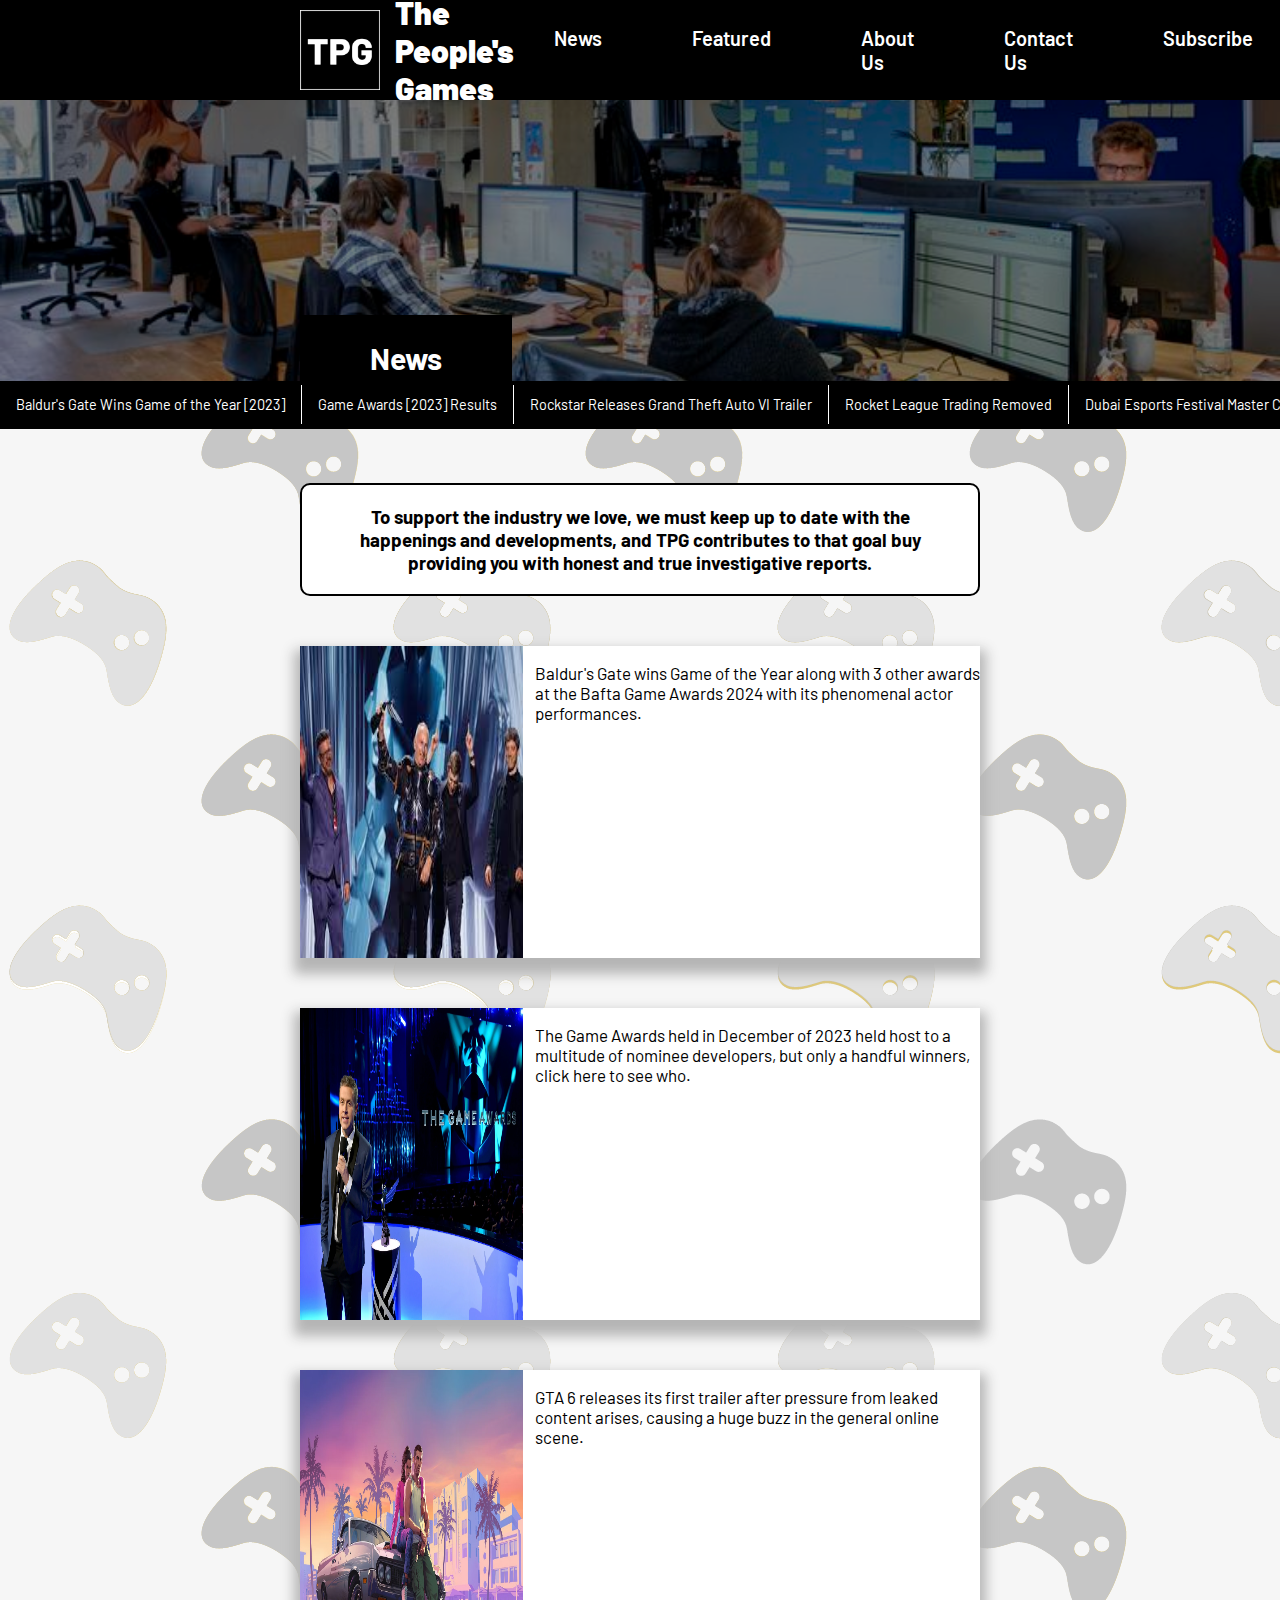
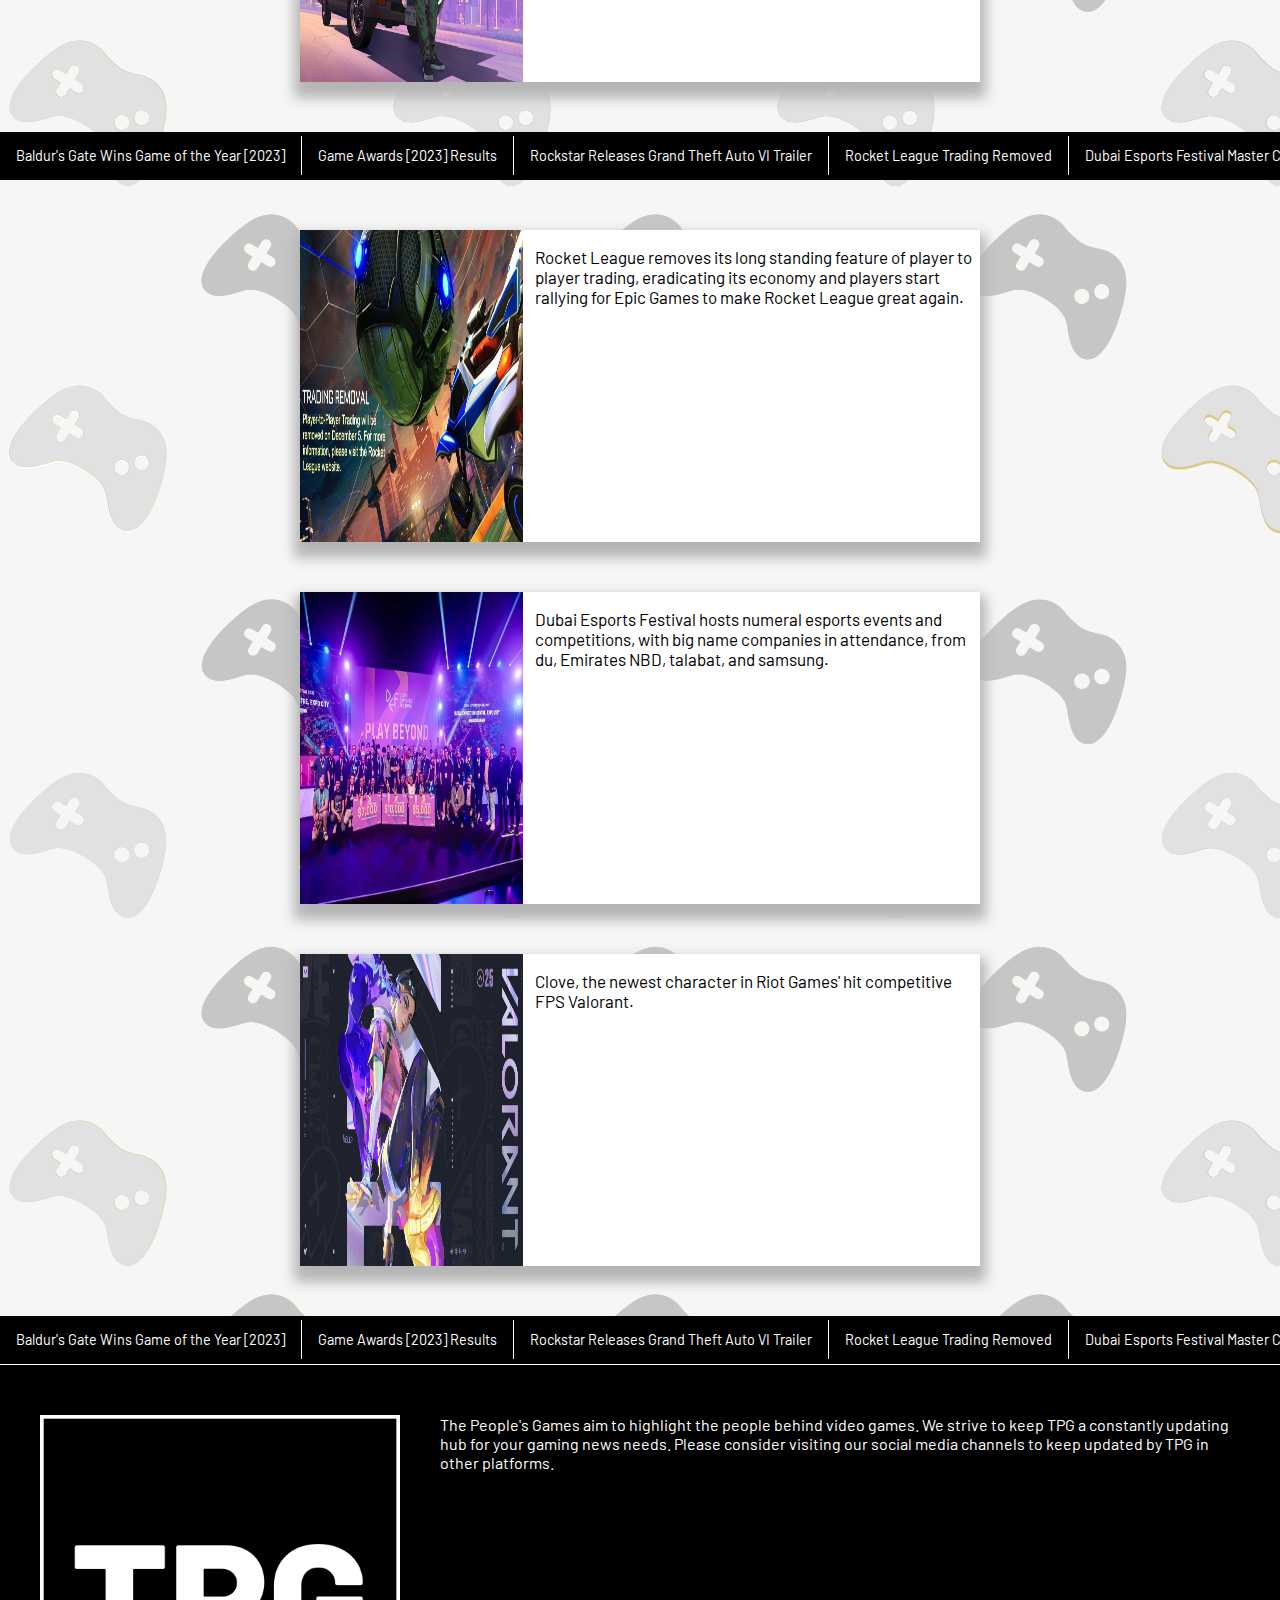
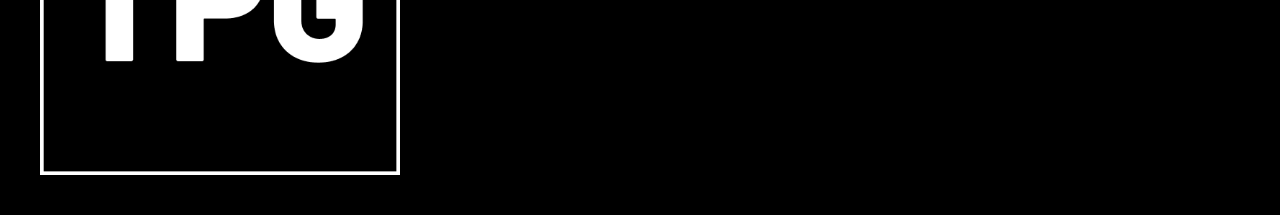
<file: index2.html>
<!DOCTYPE html>
<html lang="en">
<head>
    <meta charset="UTF-8">
    <meta name="viewport" content="width=device-width, initial-scale=1.0">
    <title>News</title>

    <link rel="preconnect" href="https://fonts.googleapis.com">
    <link rel="preconnect" href="https://fonts.gstatic.com" crossorigin>
    <link href="https://fonts.googleapis.com/css2?family=Barlow:ital,wght@0,100;0,200;0,300;0,400;0,500;0,600;0,700;0,800;0,900;1,100;1,200;1,300;1,400;1,500;1,600;1,700;1,800;1,900&display=swap" rel="stylesheet">

    <link rel="stylesheet" href="style2.css">
</head>
<body>
    
    <header>
        <a href="index.html"><img id="TPGlogo" src="logo.png" alt="tpg logo"></a> <!-- on click go to homepage (index) -->
        <a href="index.html"><h1>The People's Games</h1></a>

        <nav>  
            <ul>
                <li><a class="marginright" href="index2.html">News</a> <!-- index2 --></li>

                <li><a class="marginright" href="index3.html">Featured</a> <!-- index3  --></li>

                <li><a class="marginright" href="index4.html">About Us</a> <!-- index4 -->

                <li><a class="marginright" href="index5.html">Contact Us</a> <!-- index5 -->

                <li><a href="index6.html">Subscribe</a> <!-- index6 --></li>
            </ul>
        </nav>
    </header>

    <div class="underbanner">
        <img id="bannerpic" src="developmentoffice.jpg" alt="developer office">

        <div class="newstitle">     
            <h2>News</h2>
        </div>
    </div>

    <div id='headlines1'>
        <div class='scroll' id='scrollone'>
            <div class='item'> <a href="https://thegameawards.com/nominees/game-of-the-year" target="_blank">Baldur's Gate Wins Game of the Year [2023]</a></div>
            <div class='item'> <a href="https://thegameawards.com/" target="_blank">Game Awards [2023] Results</a></div>
            <div class='item'> <a href="https://www.rockstargames.com/videos/666666" target="_blank">Rockstar Releases Grand Theft Auto VI Trailer</a></div>
            <div class='item'> <a href="https://www.rocketleague.com/en/news/removing-playertoplayer-trading-in-december" target="_blank">Rocket League Trading Removed</a></div>
            <div class='item'> <a href="https://www.dubaiesportsfestival.com/en/home" target="_blank">Dubai Esports Festival Master Cup and Other Results</a></div>
            <div class='item'> <a href="https://playvalorant.com/en-us/agents/clove/" target="_blank">New Valorant Agent "Clove"</a></div>
        </div>
    </div>

    <h3>
        To support the industry we love, we must keep up to date with the happenings and developments, and TPG contributes to that goal buy providing you with honest and true investigative reports.
    </h3>

    <a class="newsa" id="news1a" href="https://thegameawards.com/nominees/game-of-the-year" target="_blank">
        <section class="newsblock">

            <div class="news1pic">
                <img src="baldur.jpg" alt="baldurwinner">
            </div>
    
            <div class="news1caption">
                <p>
                    Baldur's Gate wins Game of the Year along with 3 other awards at the Bafta Game Awards 2024 with its phenomenal actor performances.
                </p>
            </div>
        </section>
    </a>

    <a class="newsa" id="news2a" href="https://thegameawards.com/" target="_blank">
        <section class="newsblock">

            <div class="news2pic">
                <img src="gameawards.webp" alt="gameawards">
            </div>
    
            <div class="news2caption">
                <p>
                    The Game Awards held in December of 2023 held host to a multitude of nominee developers, but only a handful winners, click here to see who.
                </p>
            </div>          
        </section>
    </a>
    
    <a class="newsa" id="news3a" href="https://www.rockstargames.com/videos/666666" target="_blank">
        <section class="newsblock">

            <div class="news3pic">
                <img src="gta6.avif" alt="gta6">
            </div>
    
            <div class="news3caption">
                <p>
                    GTA 6 releases its first trailer after pressure from leaked content arises, causing a huge buzz in the general online scene.
                </p>
            </div>          
        </section>
    </a>
    


    <div id='headlines2'>
        <div class='scroll' id='scrollone'>
            <div class='item'> <a href="https://thegameawards.com/nominees/game-of-the-year" target="_blank">Baldur's Gate Wins Game of the Year [2023]</a></div>
            <div class='item'> <a href="https://thegameawards.com/" target="_blank">Game Awards [2023] Results</a></div>
            <div class='item'> <a href="https://www.rockstargames.com/videos/666666" target="_blank">Rockstar Releases Grand Theft Auto VI Trailer</a></div>
            <div class='item'> <a href="https://www.rocketleague.com/en/news/removing-playertoplayer-trading-in-december" target="_blank">Rocket League Trading Removed</a></div>
            <div class='item'> <a href="https://www.dubaiesportsfestival.com/en/home" target="_blank">Dubai Esports Festival Master Cup and Other Results</a></div>
            <div class='item'> <a href="https://playvalorant.com/en-us/agents/clove/" target="_blank">New Valorant Agent "Clove"</a></div>
        </div>
    </div>



    <a class="newsa" id="news4a" href="https://www.rocketleague.com/en/news/removing-playertoplayer-trading-in-december" target="_blank">
        <section class="newsblock">

            <div class="news4pic">
                <img src="rokcetleague.webp " alt="rocketleague">
            </div>
    
            <div class="news4caption">
                <p>
                    Rocket League removes its long standing feature of player to player trading, eradicating its economy and players start rallying for Epic Games to make Rocket League great again.
                </p>
            </div>          
        </section>
    </a>

    <a class="newsa" id="news5a" href="https://www.dubaiesportsfestival.com/en/home" target="_blank">
        <section class="newsblock">

            <div class="news5pic">
                <img src="dubai.webp" alt="dubaiesportsfestival">
            </div>
    
            <div class="news5caption">
                <p>
                    Dubai Esports Festival hosts numeral esports events and competitions, with big name companies in attendance, from du, Emirates NBD, talabat, and samsung.
                </p>
            </div>          
        </section>
    </a>


    <a class="newsa" id="news6a" href="https://playvalorant.com/en-us/agents/clove/" target="_blank">
        <section class="newsblock">

            <div class="news6pic">
                <img src="clove.jpg" alt="clove">
            </div>
    
            <div class="news5caption">
                <p>
                    Clove, the newest character in Riot Games' hit competitive FPS Valorant.
                </p>
            </div>          
        </section>
    </a>

    <div id='headlines3'>
        <div class='scroll' id='scrollone'>
            <div class='item'> <a href="https://thegameawards.com/nominees/game-of-the-year" target="_blank">Baldur's Gate Wins Game of the Year [2023]</a></div>
            <div class='item'> <a href="https://thegameawards.com/" target="_blank">Game Awards [2023] Results</a></div>
            <div class='item'> <a href="https://www.rockstargames.com/videos/666666" target="_blank">Rockstar Releases Grand Theft Auto VI Trailer</a></div>
            <div class='item'> <a href="https://www.rocketleague.com/en/news/removing-playertoplayer-trading-in-december" target="_blank">Rocket League Trading Removed</a></div>
            <div class='item'> <a href="https://www.dubaiesportsfestival.com/en/home" target="_blank">Dubai Esports Festival Master Cup and Other Results</a></div>
            <div class='item'> <a href="https://playvalorant.com/en-us/agents/clove/" target="_blank">New Valorant Agent "Clove"</a></div>
        </div>
    </div>

    <footer>
        <img src="logo.png" alt="" class="logofooter">

        <div class="copyright">
            The People's Games aim to highlight the people behind video games. We strive to keep TPG a constantly updating hub for your gaming news needs. Please consider visiting our social media channels to keep updated by TPG in other platforms. 
        </div>
    </footer>



    
</body>
</html>
</file>
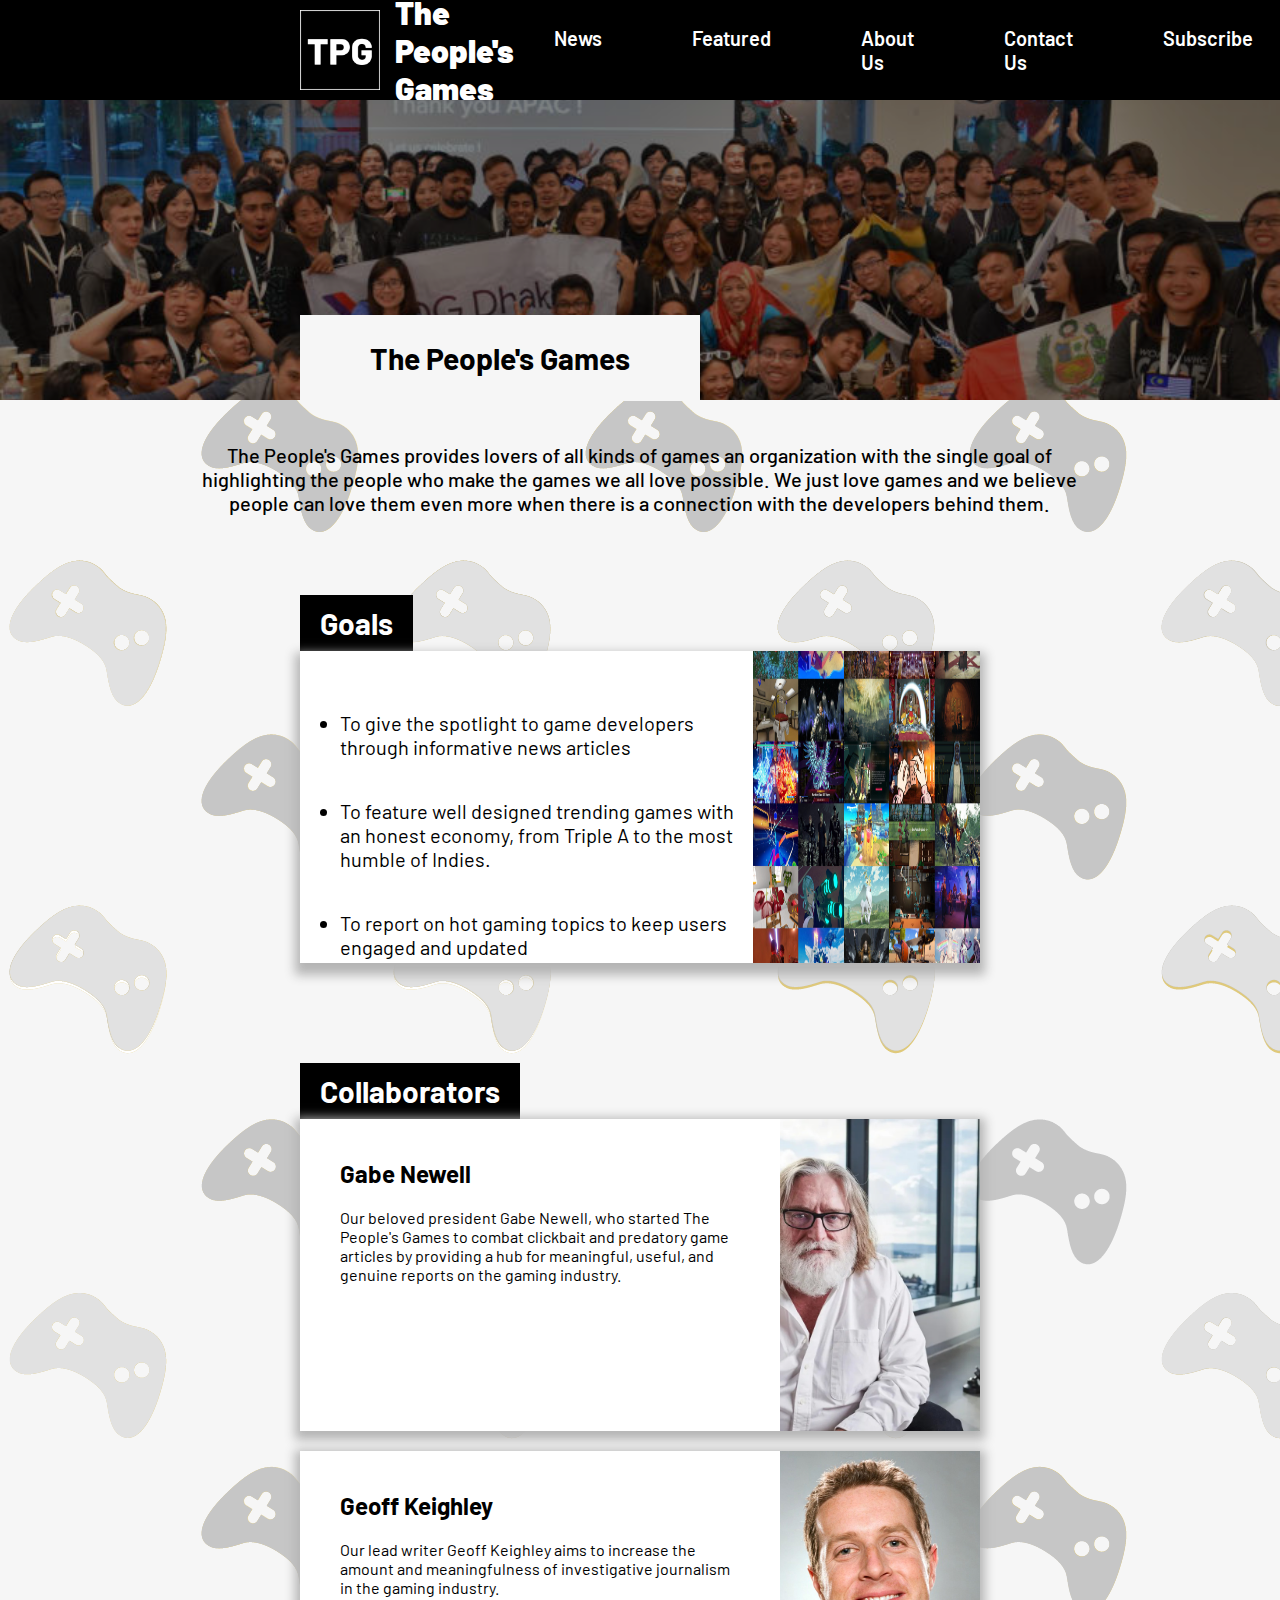
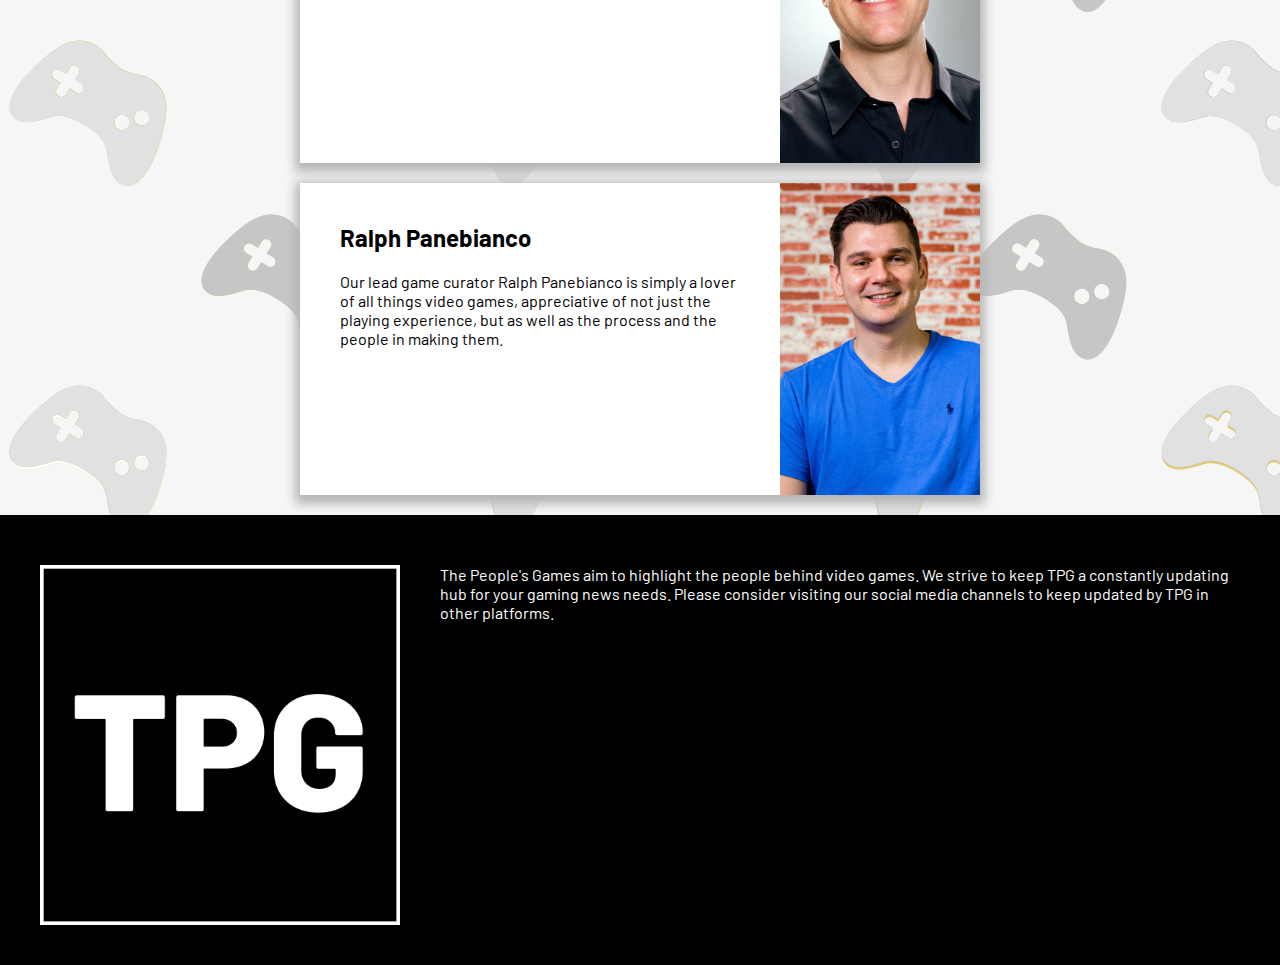
<file: index4.html>
<!DOCTYPE html>
<html lang="en">
<head>
    <meta charset="UTF-8">
    <meta name="viewport" content="width=device-width, initial-scale=1.0">
    <title>About Us</title>

    <link rel="preconnect" href="https://fonts.googleapis.com">
    <link rel="preconnect" href="https://fonts.gstatic.com" crossorigin>
    <link href="https://fonts.googleapis.com/css2?family=Barlow:ital,wght@0,100;0,200;0,300;0,400;0,500;0,600;0,700;0,800;0,900;1,100;1,200;1,300;1,400;1,500;1,600;1,700;1,800;1,900&display=swap" rel="stylesheet">

    <link rel="stylesheet" href="style4.css">
</head>
<body>
    
    <header>
        <a href="index.html"><img id="TPGlogo" src="logo.png" alt="tpg logo"></a> <!-- on click go to homepage (index) -->
        <a href="index.html"><h1>The People's Games</h1></a>

        <nav>  
            <ul>
                <li><a class="marginright" href="index2.html">News</a> <!-- index2 --></li>

                <li><a class="marginright" href="index3.html">Featured</a> <!-- index3  --></li>

                <li><a class="marginright" href="index4.html">About Us</a> <!-- index4 -->

                <li><a class="marginright" href="index5.html">Contact Us</a> <!-- index5 -->

                <li><a href="index6.html">Subscribe</a> <!-- index6 --></li>
            </ul>
        </nav>
    </header>

    <div class="underbanner">
        <img id="bannerpic" src="groupic.jpeg" alt="group pic">

        <div class="newstitle">     
            <h2>The People's Games</h2>
        </div>
    </div>

    <p class="aboutusp">
        The People's Games provides lovers of all kinds of games an organization with the single goal of highlighting the people who make the games we all love possible. We just love games and we believe people can love them even more when there is a connection with the developers behind them.
    </p>


    <h2 class="goals">
        Goals
    </h2>   

    <section class="element1">

        <div class="gamecaption">
            <ul>
                <li>To give the spotlight to game developers through informative news articles</li>
                <li>To feature well designed trending games with an honest economy, from Triple A to the most humble of Indies.</li>
                <li>To report on hot gaming topics to keep users engaged and updated</li>
            </ul>
        </div>

        <div class="game">
            <img src="games.jpg" alt="games">
        </div>

    </section>








    <h2 class="collaborators">
        Collaborators
    </h2> 

    <section class="element">

        <div class="gabecaption">
            <h2>
                Gabe Newell
            </h2>
            <p>
                Our beloved president Gabe Newell, who started The People's Games to combat clickbait and predatory game articles by providing a hub for meaningful, useful, and genuine reports on the gaming industry.
            </p>
        </div>

        <div class="gabenpic">
            <img src="gaben.jpg" alt="gabe newell">
        </div>

    </section>

    <section class="element">

        <div class="geoffcaption">
            <h2>
                Geoff Keighley
            </h2>
            <p>
                Our lead writer Geoff Keighley aims to increase the amount and meaningfulness of investigative journalism in the gaming industry.  
            </p>
        </div>

        <div class="geoffpic">
            <img src="geoff.webp" alt="geoff keighley">
        </div>

    </section>

    <section class="element">

        <div class="ralphcaption">
            <h2>
                Ralph Panebianco
            </h2>
            <p>
                Our lead game curator Ralph Panebianco is simply a lover of all things video games, appreciative of not just the playing experience, but as well as the process and the people in making them. 
            </p>
        </div>

        <div class="ralphpic">
            <img src="ralph.jpg" alt="ralph panebianco">
        </div>

    </section>











    <footer>
        <img src="logo.png" alt="" class="logofooter">

        <div class="copyright">
            The People's Games aim to highlight the people behind video games. We strive to keep TPG a constantly updating hub for your gaming news needs. Please consider visiting our social media channels to keep updated by TPG in other platforms. 
        </div>
    </footer>


</body>
</html>
</file>
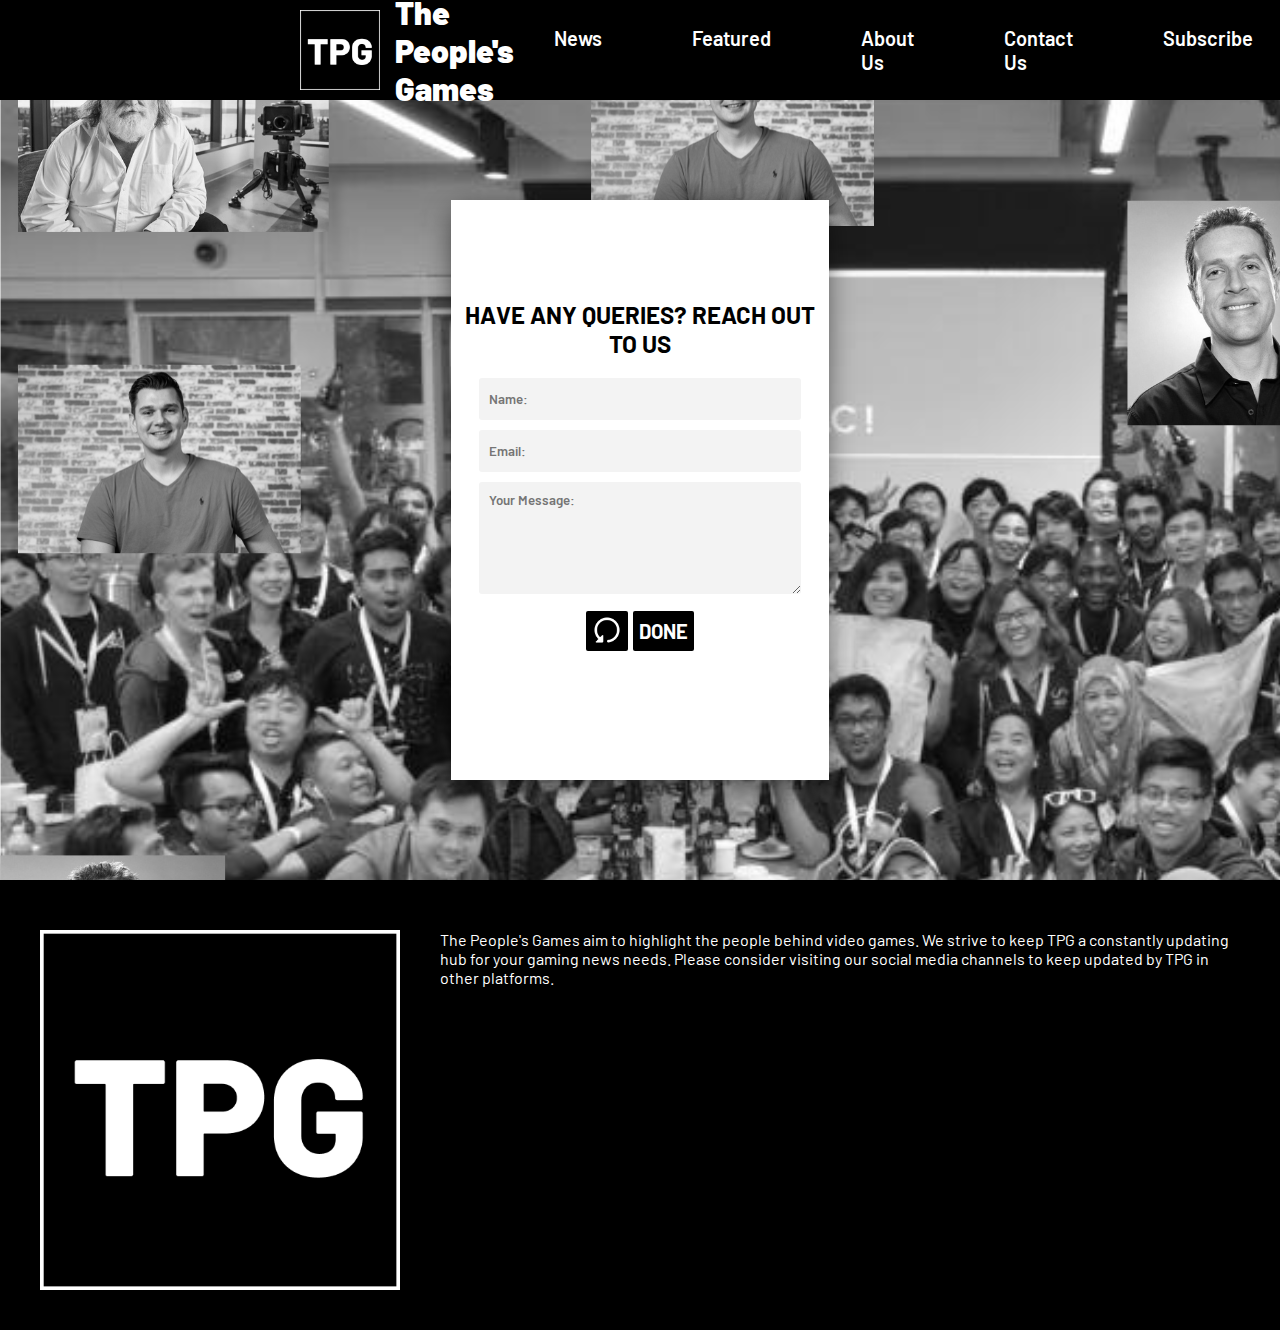
<file: index5.html>
<!DOCTYPE html>
<html lang="en">
<head>
    <meta charset="UTF-8">
    <meta name="viewport" content="width=device-width, initial-scale=1.0">
    <title>Contact Us</title>

    <link rel="preconnect" href="https://fonts.googleapis.com">
    <link rel="preconnect" href="https://fonts.gstatic.com" crossorigin>
    <link href="https://fonts.googleapis.com/css2?family=Barlow:ital,wght@0,100;0,200;0,300;0,400;0,500;0,600;0,700;0,800;0,900;1,100;1,200;1,300;1,400;1,500;1,600;1,700;1,800;1,900&display=swap" rel="stylesheet">

    <link rel="stylesheet" href="style5.css">
</head>


<body>
    
    <header>
        <a href="index.html"><img id="TPGlogo" src="logo.png" alt="tpg logo"></a> <!-- on click go to homepage (index) -->
        <a href="index.html"><h1>The People's Games</h1></a>

        <nav>  
            <ul>
                <li><a class="marginright" href="index2.html">News</a> <!-- index2 --></li>

                <li><a class="marginright" href="index3.html">Featured</a> <!-- index3  --></li>

                <li><a class="marginright" href="index4.html">About Us</a> <!-- index4 -->

                <li><a class="marginright" href="index5.html">Contact Us</a> <!-- index5 -->

                <li><a href="index6.html">Subscribe</a> <!-- index6 --></li>
            </ul>
        </nav>
    </header>

    <form action="index7.html" method="get">   <!-- form submitted webpage -->
            
        <h2>HAVE ANY QUERIES? REACH OUT TO US</h2>
        
        <div class="inputdiv">
            <label for="email" hidden>Email:</label>
            <input type="text" id="email" name="name" placeholder="Name:">

            <label for="name" hidden>Name:</label>
            <input type="text" id="name" name="email" placeholder="Email:">

            <label for="message" hidden>Your Message:</label>
            <textarea name="message" id="message" placeholder="Your Message:"></textarea>
            
            <div class="buttons">
                <button class="reset" type="reset"><img src="reset.png" alt="reset"></button>
                <button class="submit" type="submit">DONE</button>
            </div>
            
        </div>
    </form>



    <footer>
        <img src="logo.png" alt="" class="logofooter">

        <div class="copyright">
            The People's Games aim to highlight the people behind video games. We strive to keep TPG a constantly updating hub for your gaming news needs. Please consider visiting our social media channels to keep updated by TPG in other platforms. 
        </div>
    </footer>

    
</body>
</html>
</file>
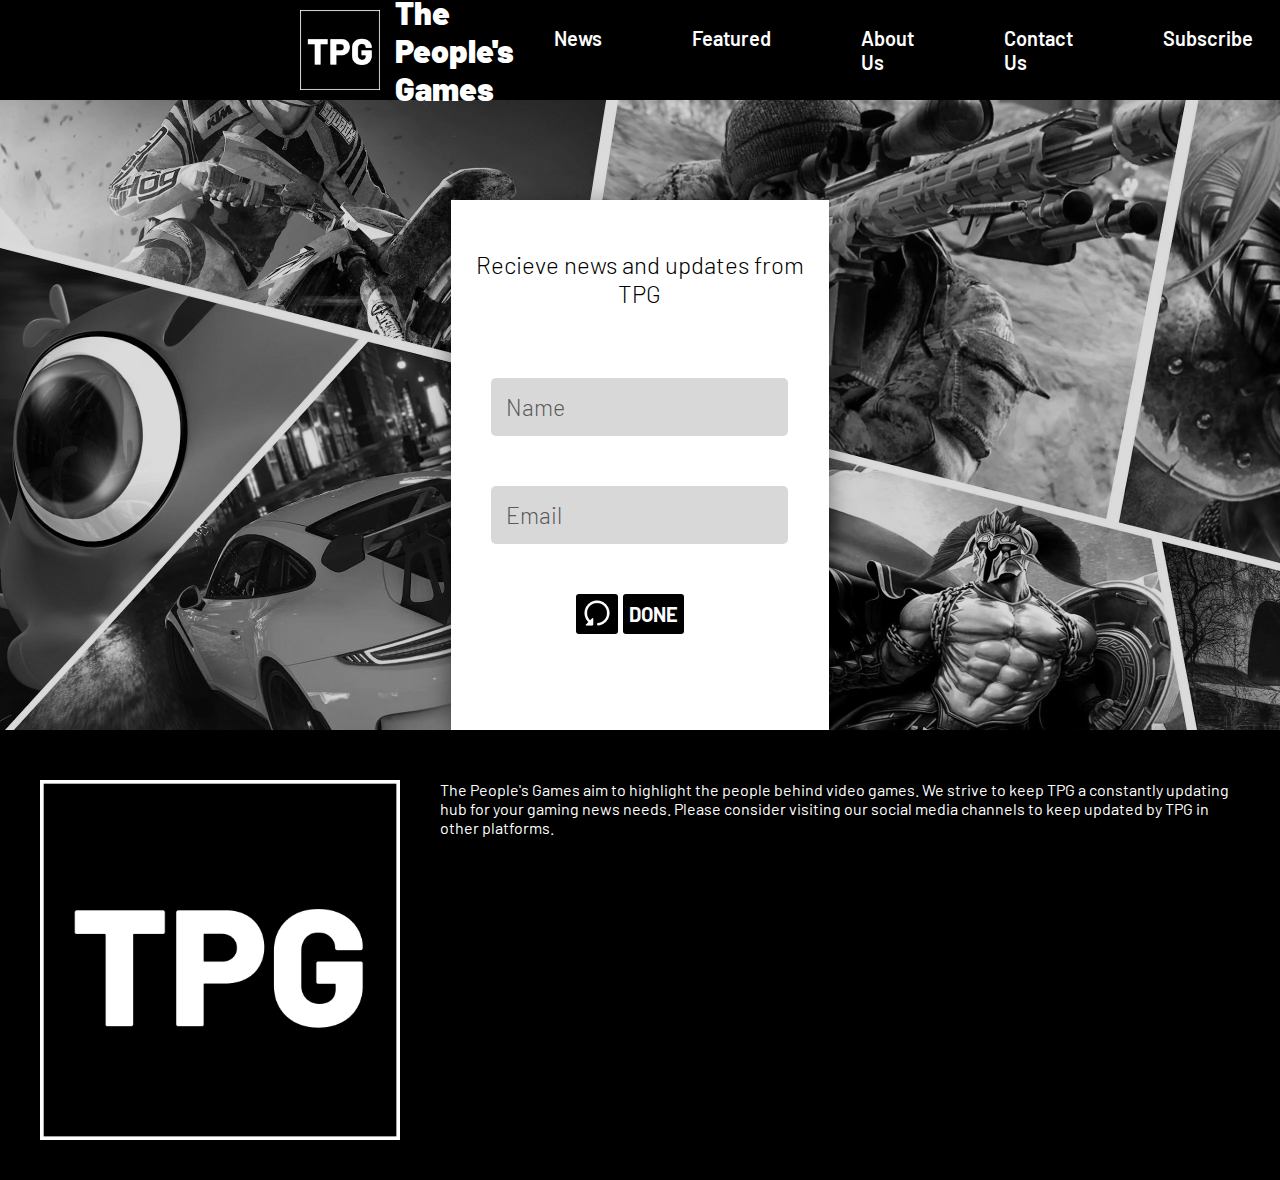
<file: index6.html>
<!DOCTYPE html>
<html lang="en">
<head>
    <meta charset="UTF-8">
    <meta name="viewport" content="width=device-width, initial-scale=1.0">
    <title>Subscribe</title>

    <link rel="preconnect" href="https://fonts.googleapis.com">
    <link rel="preconnect" href="https://fonts.gstatic.com" crossorigin>
    <link href="https://fonts.googleapis.com/css2?family=Barlow:ital,wght@0,100;0,200;0,300;0,400;0,500;0,600;0,700;0,800;0,900;1,100;1,200;1,300;1,400;1,500;1,600;1,700;1,800;1,900&display=swap" rel="stylesheet">

    <link rel="stylesheet" href="style6.css">
</head>
<body class="games">
    
    <header>
        <a href="index.html"><img id="TPGlogo" src="logo.png" alt="tpg logo"></a> <!-- on click go to homepage (index) -->
        <a href="index.html"><h1>The People's Games</h1></a>

        <nav>  
            <ul>
                <li><a class="marginright" href="index2.html">News</a> <!-- index2 --></li>

                <li><a class="marginright" href="index3.html">Featured</a> <!-- index3  --></li>

                <li><a class="marginright" href="index4.html">About Us</a> <!-- index4 -->

                <li><a class="marginright" href="index5.html">Contact Us</a> <!-- index5 -->

                <li><a href="index6.html">Subscribe</a> <!-- index6 --></li>
            </ul>
        </nav>
    </header>


    <form action="index7.html">   <!-- form submitted webpage -->
            
        <h2>Recieve news and updates from TPG</h2>
        
        <div class="inputdiv">
            <label for="email" hidden>Email:</label>
            <input type="text" id="email" name="name" placeholder="Name"> <br>

            <label for="name" hidden>Name:</label>
            <input type="text" id="name" name="email" placeholder="Email">
            
            <div class="buttons">
                <button class="reset" type="reset"><img src="reset.png" alt="reset"></button>
                <button class="submit" type="submit">DONE</button>
            </div>
            
        </div>
    </form>
    



    <footer>
        <img src="logo.png" alt="" class="logofooter">

        <div class="copyright">
            The People's Games aim to highlight the people behind video games. We strive to keep TPG a constantly updating hub for your gaming news needs. Please consider visiting our social media channels to keep updated by TPG in other platforms. 
        </div>
    </footer>

</body>
</html>
</file>
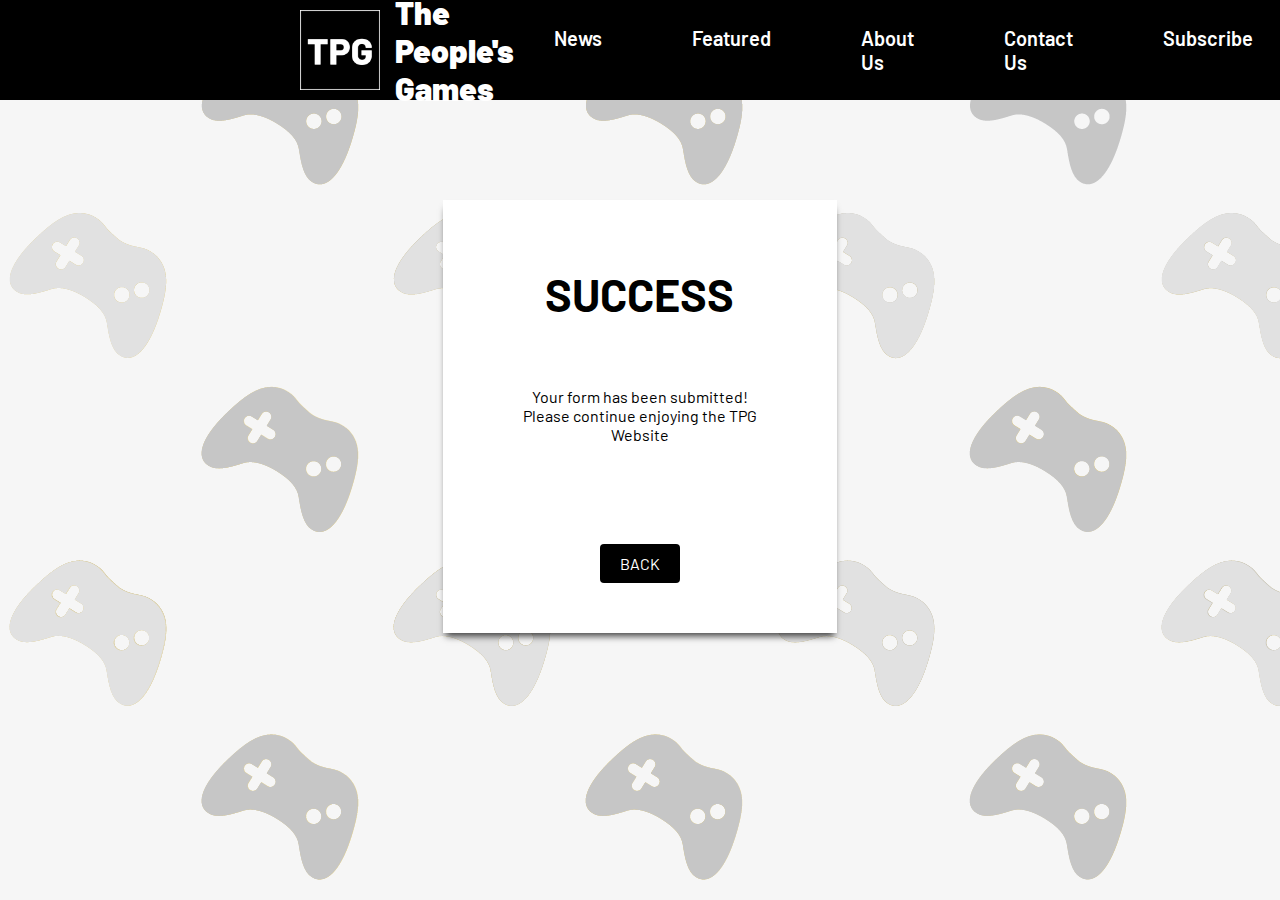
<file: index7.html>
<!DOCTYPE html>
<html lang="en">
<head>
    <meta charset="UTF-8">
    <meta name="viewport" content="width=device-width, initial-scale=1.0">
    <title>Submitted</title>

    <link rel="preconnect" href="https://fonts.googleapis.com">
    <link rel="preconnect" href="https://fonts.gstatic.com" crossorigin>
    <link href="https://fonts.googleapis.com/css2?family=Barlow:ital,wght@0,100;0,200;0,300;0,400;0,500;0,600;0,700;0,800;0,900;1,100;1,200;1,300;1,400;1,500;1,600;1,700;1,800;1,900&display=swap" rel="stylesheet">

    <link rel="stylesheet" href="style7.css">

</head>
<body>
    
    <header> <!-- anchors to make website logo and title button to homepage -->
        <a href="index.html"><img id="TPGlogo" src="logo.png" alt="tpg logo"></a> <!-- on click go to homepage (index) -->
        <a href="index.html"><h1>The People's Games</h1></a>

        <!-- nav is nested within header for a compact design (header banner is present in all web pages) -->
        <nav>  
            <ul>
                <li><a  href="index2.html">News</a> <!-- index2 = news --></li>

                <li><a  href="index3.html">Featured</a> <!-- index3 = featured  --></li>

                <li><a  href="index4.html">About Us</a> <!-- index4 = about website page -->

                <li><a  href="index5.html">Contact Us</a> <!-- index5 = contact website page -->
                
                <li><a  href="index6.html">Subscribe</a> <!-- index6 = subscribe to website articles --></li>
            </ul>
        </nav>
    </header>




    <div class="message">
        <h2>SUCCESS</h2>

        <p>Your form  has been submitted! <br> Please continue enjoying the TPG Website</p>

        <div class="button">
            <a href="index1.html">BACK</a>
        </div>
    </div>















</body>
</html>
</file>
<file: style2.css>
/* PLEASE SKIP TO LINE 147, THESE STYLINGS ARE SAME AS INDEX1  */
/* PLEASE SKIP TO LINE 147, THESE STYLINGS ARE SAME AS INDEX1  */
/* PLEASE SKIP TO LINE 147, THESE STYLINGS ARE SAME AS INDEX1  */

body {
    font-family: "Barlow", sans-serif;
    margin: 0px;
    padding: 0px;
    background-image: url(controllerbg.png);  
}

a {
  text-decoration: none;
}

nav a:hover{
  color: rgb(0, 209, 0);
}

newsa a:visited {
  /* color: pink; */
}

header {
  background-color: black;
  width: auto;
  max-width: 100%;
  height: 100px;

  display: flex;
  align-items: center;
}

#TPGlogo {
  padding-left: 300px;
  width: 80px;
  height: 80px;
  float: left;
}

h1 {
  font-weight: 900;
  padding-left: 15px;
  color: white;
}

nav {
  margin-left: auto;
  margin-right: 210px;
  float: right;
}

nav a {
  font-size: 20px;
  font-weight: 600;
  text-decoration: none;
  color: white;
  margin-right: 90px;
}

nav ul {
  display: flex;  
  justify-content: space-between;
}

nav ul li {
  list-style-type: none;
  display: inline;
}

.underbanner {
  position: relative;
}

#bannerpic {
  width: 100%; 
  height: 300px;  
  object-fit: cover;
  filter: brightness(50%);
} 

.newstitle{
  position: absolute;
  background-color: black;
  top: 71%;
  left: 300px;
  padding: 0px 70px;
}

.newstitle h2 {
  font-size: 30px;
  font-weight: 700;
  color: white;
}

#headlines1 {
  width: 100%;
  height: 3rem;
  position: absolute;
  top: 42.3%;
  overflow: hidden;
  white-space: nowrap;
  background: #000;
  color: #fff;
}

#headlines1 .scroll {
  margin-top: 4px;
  margin-bottom: 3px;
  /* position: fixed; */
  background: #000;
  display: flex;
  align-items: center;
  justify-content: space-around;
  width: fit-content;
  white-space: nowrap;
  animation: loop 20s linear infinite;
}

@keyframes loop {
  0% {transform: translateX(100%);}
  100% {transform: translateX(-100%);}
}

#container .scroll#scroll-two {
  transform: translateX(100%);
  animation-delay: 0s; 
}

.item {
  display: flex;
  align-items: center;
  gap: 0 0.2rem;
  color: #ffffff;
  font-size: .9rem;
  background-color: #000000;
  padding: 0.7rem 1rem;
  white-space: nowrap;
  border-right: solid #ffffff 1px;
}

.item a{
  text-decoration: none;
  color: white;
}

/* /\ SAME ON EACH PAGE /\ */
/* /\ SAME ON EACH PAGE /\ */



h3 {
  text-align: center;
  width: 69%;
  margin-top: 80px;
  max-width: fit-content;
  background-color: rgb(255, 255, 255);
  border: solid black 2px;
  color: black;

  padding: 20px 20px;
  margin-left: 300px;
  margin-right: 300px;
  border-radius: 10px;
}








/* NEWS SECTIONS GENERAL STYLING */
.newsblock {
  /* border: solid red 1px; */
  margin: 50px 300px 0px 300px;
  display: flex;
  height: 312px;
  box-shadow: 0px 10px 12px 6px rgba(181,181,181,1);
  background-color: white;
}

.newsa a {
  text-decoration: none;
}
/* NEWS SECTIONS STYLING */








/* NEWS 1 SECTION STYLING */
.news1pic {
  flex: 1;
}

.news1pic img {
  width: 100%;
  height: 100%;
}

.news1caption {
  flex: 2;
  padding-left: 12px;
  color: #000;
}

.news1caption p {
  font-size: 17px;
}
/* NEWS 1 STYLING */






/* NEWS 2 STYLING */
.news2pic {
  flex: 1;
}

.news2pic img {
  width: 100%;
  height: 100%;
}

.news2caption {
  flex: 2;
  padding-left: 12px;
  color: #000;
}

.news2caption p {
  font-size: 17px;
}
/* NEWS 2 STYLING */






/* NEWS 3 STYLING */
.news3pic {
  flex: 1;
}

.news3pic img {
  width: 100%;
  height: 100%;
}

.news3caption {
  flex: 2;
  padding-left: 12px;
  color: #000;
}

.news3caption p {
  font-size: 17px;
}
/* NEWS 3 STYLING */










/* STYLING TRANSITION TO MAKE EACH NEWS ARTICLE INCREASE SCALE BY 1.02 TO INDICATE ON HOVER CLICKABLE */
.newsa {
  transition: transform 0.3s ease;
}

.newsa section:hover {
  transform: scale(1.02);
}








/* MARQUEE 2 */

#headlines2 {
  margin-top: 50px;
  width: 100%;
  height: 3rem;
  position: relative;
  overflow: hidden;
  white-space: nowrap;
  background: #000;
  color: #fff;
}

#headlines2 .scroll {
  margin-top: 4px;
  margin-bottom: 3px;
  /* position: fixed; */
  background: #000;
  display: flex;
  align-items: center;
  justify-content: space-around;
  width: fit-content;
  white-space: nowrap;
  animation: loop 20s linear infinite;
}






.news4pic {
  flex: 1;
}

.news4pic img {
  width: 100%;
  height: 100%;
}

.news4caption {
  flex: 2;
  padding-left: 12px;
  color: #000;
}

.news4caption p {
  font-size: 17px;
}






.news5pic {
  flex: 1;
}

.news5pic img {
  width: 100%;
  height: 100%;
}

.news5caption {
  flex: 2;
  padding-left: 12px;
  color: #000;
}

.news5caption p {
  font-size: 17px;
}






.news6pic {
  flex: 1;
}

.news6pic img {
  width: 100%;
  height: 100%;
}

.news6caption {
  flex: 2;
  padding-left: 12px;
  color: #000;
}

.news6caption p {
  font-size: 17px;
}

#headlines3 {
  margin-top: 50px;
  width: 100%;
  height: 3rem;
  position: relative;
  overflow: hidden;
  white-space: nowrap;
  background: #000;
  color: #fff;
  border-bottom: solid white 1px;
}

#headlines3 .scroll {
  margin-top: 4px;
  margin-bottom: 3px;
  /* position: fixed; */
  background: #000;
  display: flex;
  align-items: center;
  justify-content: space-around;
  width: fit-content;
  white-space: nowrap;
  animation: loop 20s linear infinite;
}

@keyframes loop {
  0% {transform: translateX(100%);}
  100% {transform: translateX(-100%);}
}

#container .scroll#scroll-two {
  transform: translateX(100%);
  animation-delay: 0s; 
}

.item {
  display: flex;
  align-items: center;
  gap: 0 0.2rem;
  color: #ffffff;
  font-size: .9rem;
  background-color: #000000;
  padding: 0.7rem 1rem;
  white-space: nowrap;
  border-right: solid #ffffff 1px;
}

.item a{
  text-decoration: none;
  color: white;
}


footer {
  display: flex;
  background-color: black;
  width: 100%;
  height: 400px;
  color: white;
  padding-top: 50px;
  padding-right: 50px;
  max-width: fit-content;
}

footer img {
  margin-left: 40px;
  margin-bottom: 40px;
  margin-right: 40px;
}

.logofooter {
  flex: 1;
}

footer copyright {
  flex: 2;
  width: 100%;
  height: 100%;
}
</file>
<file: style4.css>
body {
    font-family: "Barlow", sans-serif;
    margin: 0px;
    padding: 0px;
    background-image: url(controllerbg.png);  
}

a {
  text-decoration: none;
}

nav a:hover{
  color: rgb(0, 209, 0);
}

.gradientdivide {
  width: 100%;
  height: 20px;
  background: linear-gradient(to right, black, rgb(59, 59, 59), white);
}


header {
  background-color: black;
  width: auto;
  max-width: 100%;
  height: 100px;

  display: flex;
  align-items: center;
}

#TPGlogo {
  padding-left: 300px;
  width: 80px;
  height: 80px;
  float: left;
}

h1 {
  font-weight: 900;
  padding-left: 15px;
  color: white;
}

nav {
  margin-left: auto;
  margin-right: 210px;
  float: right;
}

nav a {
  font-size: 20px;
  font-weight: 600;
  text-decoration: none;
  color: white;
  margin-right: 90px;
}

nav ul {
  display: flex;  
  justify-content: space-between;
}

nav ul li {
  list-style-type: none;
  display: inline;
}

.underbanner {
  position: relative;
}

#bannerpic {
  width: 100%; 
  height: 300px;  
  object-fit: cover;
  filter: brightness(50%);
}


.newstitle{
  position: absolute;
  background-color: rgb(246, 246, 246 );
  top: 71%;
  left: 300px;
  padding: 0px 70px;
}

.newstitle h2 {
  font-size: 30px;
  font-weight: 700;
  color: black;
}

.aboutusp {
  text-align: center;
  font-weight: 500;
  font-size: 20px;
  margin-top: 40px;
  margin-left: auto;
  margin-right: auto;
  width: 68.7%;
  /* border: solid red 1px; */
}



.goals {
  margin-top: 80px;
  margin-left: 300px;
  margin-bottom: 0px;
  width: fit-content;
  padding: 10px 20px;

  background-color: rgb(0, 0, 0);
  color: white;

  font-size: 30px;
}





.element1 {
  margin:0px 300px 100px 300px;
  display: flex;
  height: 312px;
  box-shadow: 0px 7px 10px 5px rgba(181,181,181,1);
}

.game {
  flex: 1;
}

.game img {
  width: 100%;
  height: 100%;
}

.gamecaption {
  flex: 2;
  padding: 20px 0px;
  color: #000;
  background-color: white;
}

.gamecaption ul{
  margin-top: 40px;
  list-style-type: disc;
  font-size: 20px;
}

.gamecaption ul li {
  margin-bottom: 40px;
}

.element {
  margin:0px 300px 20px 300px;
  display: flex;
  height: 312px;
  box-shadow: 0px 4px 10px 5px rgba(181,181,181,1);
}

.collaborators   {
  margin-top: 80px;
  margin-left: 300px;
  margin-bottom: 0px;
  width: fit-content;
  padding: 10px 20px;

  background-color: rgb(0, 0, 0);
  color: white;

  font-size: 30px;
}


.gabenpic {
  flex: 1;
}

.gabenpic img {
  width: 100%;
  height: 100%;
  object-fit: cover;
  object-position: center;
}

.gabecaption {
  flex: 2;
  padding: 20px 40px;
  color: #000;
  background-color: white;
}


.geoffpic {
  flex: 1;
}

.geoffpic img {
  width: 100%;
  height: 100%;
  object-fit: cover;
  object-position: center;
}

.geoffcaption {
  flex: 2;
  padding: 20px 40px;
  color: #000;
  background-color: white;
}




.ralphpic {
  flex: 1;
}

.ralphpic img {
  width: 100%;
  height: 100%;
  object-fit: cover;
  object-position: center;
}

.ralphcaption {
  flex: 2;
  padding: 20px 40px;
  color: #000;
  background-color: white;
}














footer {
  display: flex;
  background-color: black;
  width: 100%;
  height: 400px;
  color: white;
  padding-top: 50px;
  padding-right: 50px;
  max-width: fit-content;
}

footer img {
  margin-left: 40px;
  margin-bottom: 40px;
  margin-right: 40px;
}

.logofooter {
  flex: 1;
}

footer copyright {
  flex: 2;
  width: 100%;
  height: 100%;
}
</file>
<file: style5.css>
body {
    font-family: "Barlow", sans-serif;
    margin: 0px;
    padding: 0px;
    background-image: url(staff.png);
}

a {
  text-decoration: none;
}

nav a:hover{
  color: rgb(0, 209, 0);
}

.gradientdivide {
  width: 100%;
  height: 20px;
  background: linear-gradient(to right, black, rgb(59, 59, 59), white);
}


header {
  background-color: black;
  width: auto;
  max-width: 100%;
  height: 100px;

  display: flex;
  align-items: center;
}

#TPGlogo {
  padding-left: 300px;
  width: 80px;
  height: 80px;
  float: left;
}

h1 {
  font-weight: 900;
  padding-left: 15px;
  color: white;
}

nav {
  margin-left: auto;
  margin-right: 210px;
  float: right;
}

nav a {
  font-size: 20px;
  font-weight: 600;
  text-decoration: none;
  color: white;
  margin-right: 90px;
}

nav ul {
  display: flex;  
  justify-content: space-between;
}

nav ul li {
  list-style-type: none;
  display: inline;
}




form {
  /* border: solid red 1px; */
  display: flex;
  flex-direction: column;

  width: 28%;
  height: 500px;
  margin: auto auto;
  margin-top: 100px;
  margin-bottom: 100px;
  padding-top: 80px;
  padding-left: 10px;
  padding-right: 10px;
  padding-bottom: 0px;

  background-color: white;
  box-shadow: 0px 7px 29px -6px rgba(0,0,0,0.75);
}


.formheader {
}

form h2 {
  text-align: center;
}

.inputdiv {
  display: flex;
  flex-direction: column;
  width: 90%;
  margin-left: auto;
  margin-right: auto;
}


input {
  height: 40px;
  border: none;
  background-color: rgb(243, 243, 243);
  margin-bottom: 10px;
  border-radius: 3px;

  padding-left: 10px;
}

#message {
  height: 100px;
  border: none;
  background-color: rgb(243, 243, 243);
  font-family: "Barlow", sans-serif;
  font-weight: 600;
  padding-top: 10px;
  padding-left: 10px;
  
  margin-bottom: 10px;
  border-radius: 3px;
}

#message::placeholder {
  position: absolute;
  top: 10px;
  left: 10px; 
}

input::placeholder {
  font-family: "Barlow", sans-serif;
  font-weight: 600;

  position: absolute;
  left: 10px; 
}







.buttons {
  display: flex;
  margin-left: auto;
  margin-right: auto;margin-top: 7px;
}

.buttons button {
  background-color: black;
  color: white;font-family: "Barlow", sans-serif;
  font-weight: 700;
  font-size: 20px;

  border: none;
  border-radius: 2px;
  width: fit-content;
  height: 40px;
}

.reset {
  margin-right: 5px;
}

.reset img {
  padding-top: 2.5px;
  width: 30px;
  height: 30px;
}

.buttons button:hover {
  cursor: pointer;
}










footer {
  display: flex;
  background-color: black;
  width: 100%;
  height: 400px;
  color: white;
  padding-top: 50px;
  padding-right: 50px;
  max-width: fit-content;
}

footer img {
  margin-left: 40px;
  margin-bottom: 40px;
  margin-right: 40px;
}

.logofooter {
  flex: 1;
}

footer copyright {
  flex: 2;
  width: 100%;
  height: 100%;
}
</file>
<file: style6.css>
body {
  background-image: url(collagegames.png);
  font-family: "Barlow", sans-serif;
  margin: 0px;
  padding: 0px;
}



a {
  text-decoration: none;
}

nav a:hover{
  color: rgb(0, 209, 0);
}


header {
  background-color: black;
  width: auto;
  max-width: 100%;
  height: 100px;

  display: flex;
  align-items: center;
}

#TPGlogo {
  padding-left: 300px;
  width: 80px;
  height: 80px;
  float: left;
}

h1 {
  font-weight: 900;
  padding-left: 15px;
  color: white;
}

nav {
  margin-left: auto;
  margin-right: 210px;
  float: right;
}

nav a {
  font-size: 20px;
  font-weight: 600;
  text-decoration: none;
  color: white;
  margin-right: 90px;
}

nav ul {
  display: flex;  
  justify-content: space-between;
}
  
nav ul li {
  list-style-type: none;
  display: inline;
}


form {
  /* border: solid red 1px; */
  display: flex;
  flex-direction: column;

  width: 28%;
  height: 500px;
  margin: auto auto;
  margin-top: 100px;
  padding-top: 30px;
  padding-left: 10px;
  padding-right: 10px;

  background-color: white;
  box-shadow: 0px 7px 29px -6px rgba(0,0,0,0.75);
}


.formheader {
  background-color: black;
  color: white;
}

form h2 {
  font-weight: 300;
  text-align: center;
}

.inputdiv {
  margin-top: 50px;
  margin-left: auto;
  margin-right: auto;
}


/* label {
  font-weight: 700;
  font-size: 20px;
} */

input {
  margin-bottom: 50px;
  padding: 15px;
  
  border: none;
  background-color: rgb(216, 216, 216);
  border-radius: 5px;

  font-family: "Barlow", sans-serif;
  font-weight: 300;
  font-size: 23px;
  color: rgb(90, 90, 90);
}

input::placeholder {
  color: rgb(90, 90, 90);
}





.buttons {
  display: flex;
  margin-left: 85px;
  margin-right: auto;
}

.buttons button {
  background-color: black;
  color: white;font-family: "Barlow", sans-serif;
  font-weight: 700;
  font-size: 20px;

  border: none;
  border-radius: 3px;
  width: fit-content;
  height: 40px;
}

.reset {
  margin-right: 5px;
}

.reset img {
  padding-top: 2.5px;
  width: 30px;
  height: 30px;
}

.buttons button:hover {
  cursor: pointer;
}












footer {
  display: flex;
  background-color: black;
  width: 100%;
  height: 400px;
  color: white;
  padding-top: 50px;
  padding-right: 50px;
  max-width: fit-content;
}

footer img {
  margin-left: 40px;
  margin-bottom: 40px;
  margin-right: 40px;
}

.logofooter {
  flex: 1;
}

footer copyright {
  flex: 2;
  width: 100%;
  height: 100%;
}
</file>
<file: style7.css>
body {
    font-family: "Barlow", sans-serif;
    margin: 0px;
    padding: 0px;
    background-image: url(controllerbg.png);  
}

a {
  text-decoration: none;
}

nav a:hover{
  color: rgb(0, 209, 0);
}

.gradientdivide {
  width: 100%;
  height: 20px;
  background: linear-gradient(to right, black, rgb(59, 59, 59), white);
}

header {
    background-color: black;
    width: auto;
    max-width: 100%;
    height: 100px;
  
    display: flex;
    align-items: center;
  }
  
  #TPGlogo {
    padding-left: 300px;
    width: 80px;
    height: 80px;
    float: left;
  }
  
  h1 {
    font-weight: 900;
    padding-left: 15px;
    color: white;
  }
  
  nav {
    margin-left: auto;
    margin-right: 210px;
    float: right;
  }
  
  nav a {
    font-size: 20px;
    font-weight: 600;
    text-decoration: none;
    color: white;
    margin-right: 90px;
  }
  
  nav ul {
    display: flex;  
    justify-content: space-between;
  }
  
  nav ul li {
    list-style-type: none;
    display: inline;
  }



.message {
    /* border: solid red 1px; */
    background-color: white;

    padding: 50px 50px;
    padding-top: 30px;
    margin: 100px auto;
    width: 23%;
    height: max-content;
    display: flex;
    flex-direction: column;
    justify-content: space-between;
    /* gap: 100px; */
    text-align: center;


    box-shadow: 0px 6px 7px -3px rgba(0,0,0,0.75);
}

.message h2 {
    margin-bottom: 50px;
    padding-top: 0px;
    font-size: 45px;
}

.message p {
    margin-bottom: 100px;
}

.button {
    margin-left: auto;
    margin-right: auto;
    padding: 10px 20px;
    border-radius: 4px;

    width: min-content;
    background-color: black;
}

.button a {
    font-family: "Barlow", sans-serif;
    color: white;
}
</file>
